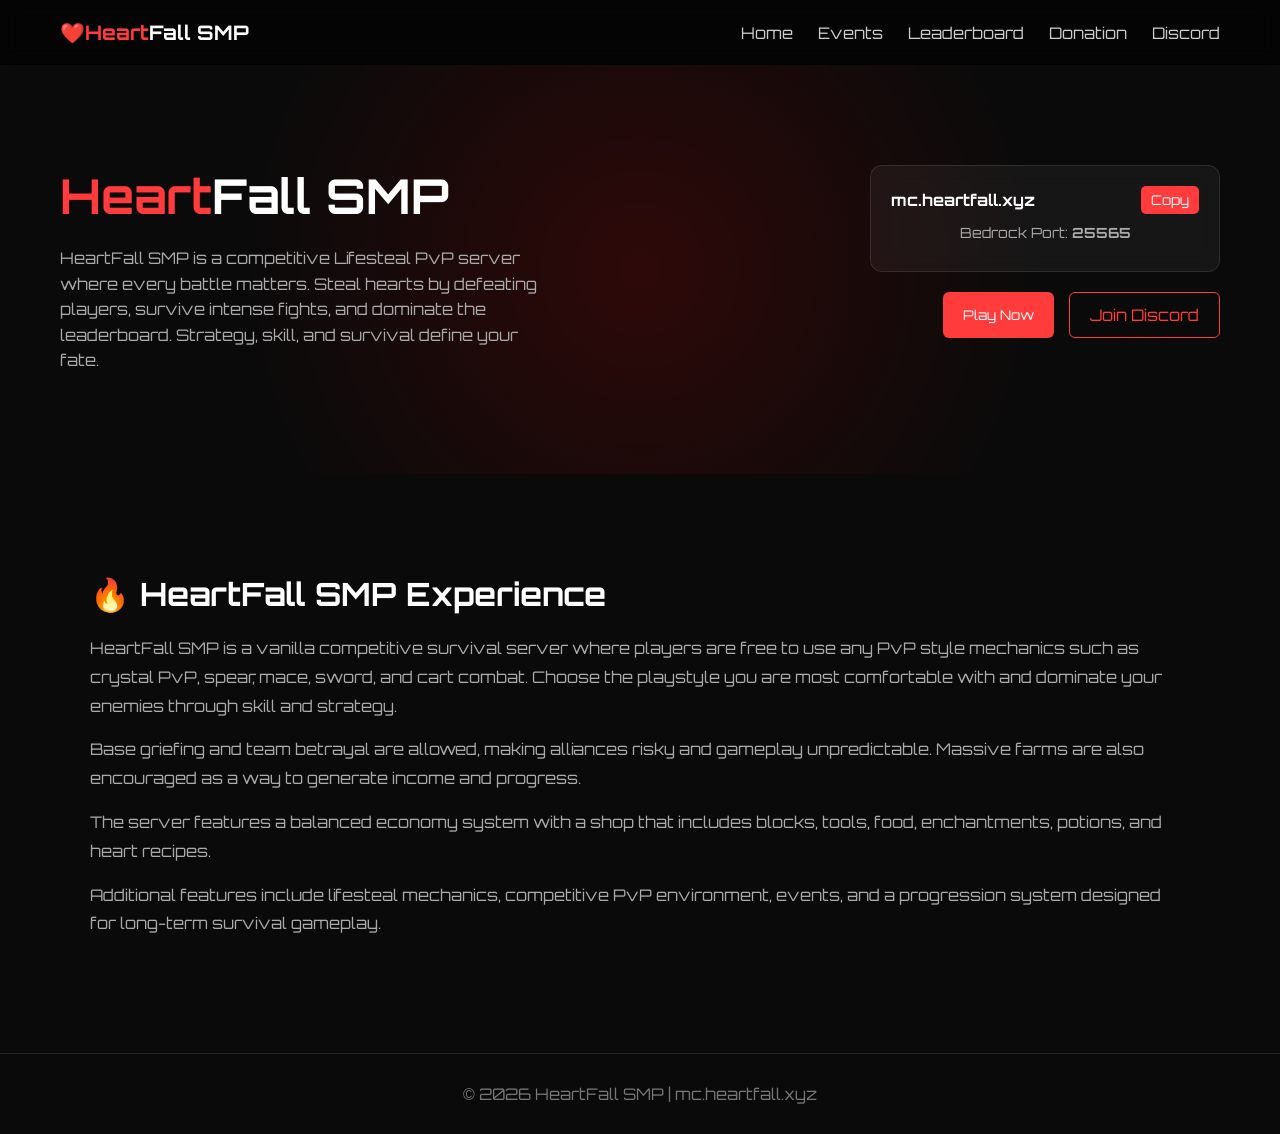
<file: index.html>
<!DOCTYPE html>
<html lang="en">
<head>
    <meta charset="UTF-8">
    <title>HeartFall SMP</title>
    <meta name="viewport" content="width=device-width, initial-scale=1.0">

    <link rel="icon" href="image/fav.png" type="image/png">

    <link rel="stylesheet" href="index.css">
    <link href="https://fonts.googleapis.com/css2?family=Orbitron:wght@500;700&display=swap" rel="stylesheet">
</head>
<body>

<!-- ================= NAVBAR ================= -->
<nav>
    <div class="logo">
        <span class="heart">❤️Heart</span><span class="fall">Fall</span> SMP
    </div>

    <ul>
        <li><a href="#">Home</a></li>
        <li><a href="events.html">Events</a></li>
        <li><a href="leaderboard.html">Leaderboard</a></li>
        <li><a href="donation.html">Donation</a></li>
        <li><a href="https://discord.gg/gxgdTS9NVU" target="_blank">Discord</a></li>
    </ul>
</nav>

<!-- ================= HERO ================= -->
<section class="hero">

    <div class="hero-bg"></div>

    <div class="hero-content">

        <!-- LEFT -->
        <div class="hero-left">
            <h1>
                <span class="heart">Heart</span><span class="fall">Fall</span> SMP
            </h1>

            <p class="hero-description">
                HeartFall SMP is a competitive Lifesteal PvP server where every battle matters. 
                Steal hearts by defeating players, survive intense fights, and dominate the leaderboard.
                Strategy, skill, and survival define your fate.
            </p>
        </div>

        <!-- RIGHT -->
        <div class="hero-right">

            <div class="server-box">
                <div class="ip-info">
                    <span id="serverIP">mc.heartfall.xyz</span>
                    <button class="copy-btn" onclick="copyIP()">Copy</button>
                </div>

                <div class="bedrock">
                    Bedrock Port: <strong>25565</strong>
                </div>

                <div id="copyMessage" class="copy-message"></div>
            </div>

            <div class="buttons">
                <button class="play-btn" onclick="copyIP()">Play Now</button>
                <a href="https://discord.gg/gxgdTS9NVU" class="discord-btn" target="_blank">Join Discord</a>
            </div>

        </div>

    </div>
</section>

<!-- ================= FEATURES ================= -->
<section id="features" class="features-alt">

    <div class="feature-single">

        <div class="feature-text">
            <h2>🔥 HeartFall SMP Experience</h2>

            <p>
                HeartFall SMP is a vanilla competitive survival server where players are free to use any PvP style mechanics such as crystal PvP, spear, mace, sword, and cart combat.  
                Choose the playstyle you are most comfortable with and dominate your enemies through skill and strategy.
            </p>

            <p>
                Base griefing and team betrayal are allowed, making alliances risky and gameplay unpredictable. Massive farms are also encouraged as a way to generate income and progress.
            </p>

            <p>
                The server features a balanced economy system with a shop that includes blocks, tools, food, enchantments, potions, and heart recipes.
            </p>

            <p>
                Additional features include lifesteal mechanics, competitive PvP environment, events, and a progression system designed for long-term survival gameplay.
            </p>
        </div>

    </div>

</section>

<!-- ================= FOOTER ================= -->
<footer>
    <p>© 2026 HeartFall SMP | mc.heartfall.xyz</p>
</footer>

<!-- ================= SCRIPT ================= -->
<script>
function copyIP() {
    const ip = document.getElementById("serverIP").innerText;
    navigator.clipboard.writeText(ip);

    const msg = document.getElementById("copyMessage");
    msg.innerText = "IP Copied!";
    msg.style.opacity = "1";

    setTimeout(() => {
        msg.style.opacity = "0";
    }, 2000);
}
</script>

</body>
</html>
</file>
<file: index.css>
/* ================= GLOBAL ================= */
* {
    margin: 0;
    padding: 0;
    box-sizing: border-box;
    font-family: 'Orbitron', sans-serif;
}

body {
    background: #0a0a0a;
    color: #ffffff;
}

/* ================= NAVBAR ================= */
nav {
    display: flex;
    justify-content: space-between;
    align-items: center;

    padding: 20px 60px;
    background: rgba(0,0,0,0.6);
    backdrop-filter: blur(10px);

    position: sticky;
    top: 0;
    z-index: 1000;
}

.logo {
    font-size: 20px;
    font-weight: bold;
}

.logo .heart {
    color: #ff3b3b;
}

.logo .fall {
    color: #ffffff;
}

.logo .smp {
    color: #999;
}

nav ul {
    display: flex;
    list-style: none;
    gap: 25px;
}

nav ul li a {
    color: #ccc;
    text-decoration: none;
    transition: 0.3s;
}

nav ul li a:hover {
    color: #ff3b3b;
}

/* ================= HERO ================= */
.hero {
    position: relative;
    padding: 100px 60px;
    overflow: hidden;
}

.hero-bg {
    position: absolute;
    inset: 0;
    background: radial-gradient(circle at center, rgba(255,0,0,0.15), transparent 60%);
    z-index: 0;
}

.hero-content {
    position: relative;
    z-index: 1;

    display: flex;
    justify-content: space-between;
    align-items: flex-start;
    gap: 60px;

    max-width: 1200px;
    margin: auto;
}

/* LEFT = IP BOX */
.hero-left {
    flex: 1;
    display: flex;
    flex-direction: column;
    align-items: flex-start;
}

/* RIGHT = DESCRIPTION */
.hero-right {
    flex: 1;
    display: flex;
    flex-direction: column;
    align-items: flex-end;
    text-align: right;
}

/* ================= TEXT ================= */
.hero h1 {
    font-size: 48px;
    margin-bottom: 20px;
}

.hero .heart {
    color: #ff3b3b;
}

.hero .fall {
    color: #ffffff;
}

.hero-description {
    color: #aaa;
    line-height: 1.6;
    max-width: 500px;
}

/* ================= SERVER BOX ================= */
.server-box {
    background: rgba(255,255,255,0.05);
    border: 1px solid rgba(255,255,255,0.1);
    border-radius: 12px;

    padding: 20px;
    width: 100%;
    max-width: 350px;

    text-align: center;
    backdrop-filter: blur(10px);
}

.ip-info {
    display: flex;
    justify-content: space-between;
    align-items: center;

    margin-bottom: 10px;
}

#serverIP {
    font-weight: bold;
}

.copy-btn {
    background: #ff3b3b;
    border: none;
    padding: 6px 10px;
    color: white;
    cursor: pointer;
    border-radius: 5px;
}

.copy-btn:hover {
    background: #ff1f1f;
}

.bedrock {
    font-size: 14px;
    color: #aaa;
}

.copy-message {
    margin-top: 10px;
    font-size: 13px;
    color: #00ff88;
    opacity: 0;
    transition: 0.3s;
}

/* ================= BUTTONS ================= */
.buttons {
    margin-top: 20px;
    display: flex;
    gap: 15px;
}

.play-btn {
    background: #ff3b3b;
    border: none;
    padding: 12px 20px;
    color: white;
    cursor: pointer;
    border-radius: 6px;
    transition: 0.3s;
}

.play-btn:hover {
    background: #ff1f1f;
}

.discord-btn {
    padding: 12px 20px;
    border: 1px solid #ff3b3b;
    color: #ff3b3b;
    text-decoration: none;
    border-radius: 6px;
    transition: 0.3s;
}

.discord-btn:hover {
    background: #ff3b3b;
    color: white;
}

/* ================= FEATURES ================= */
.features-alt {
    padding: 100px 60px;
}

/* OLD MULTI FEATURE (optional if used elsewhere) */
.feature-row {
    display: flex;
    align-items: center;
    justify-content: space-between;
    gap: 50px;

    max-width: 1100px;
    margin: 80px auto;
}

.feature-row.reverse {
    flex-direction: row-reverse;
}

.feature-text {
    flex: 1;
}

.feature-text h2 {
    font-size: 28px;
    margin-bottom: 15px;
}

.feature-text p {
    color: #aaa;
    line-height: 1.6;
}

.feature-image {
    flex: 1;
    display: flex;
    justify-content: center;
}

.feature-image img {
    width: 100%;
    max-width: 400px;
    border-radius: 10px;
    border: 1px solid rgba(255,255,255,0.1);
}

/* ================= SINGLE FEATURE (NEW CLEAN STYLE) ================= */
.feature-single {
    display: flex;
    align-items: center;
    justify-content: space-between;
    gap: 60px;

    max-width: 1100px;
    margin: auto;
}

.feature-single .feature-text {
    flex: 1;
}

.feature-single .feature-text h2 {
    font-size: 32px;
    margin-bottom: 20px;
}

.feature-single .feature-text p {
    color: #aaa;
    line-height: 1.8;
    margin-bottom: 15px;
}

.feature-single .feature-image {
    flex: 1;
    display: flex;
    justify-content: center;
}

.feature-single .feature-image img {
    width: 100%;
    max-width: 420px;
    border-radius: 12px;
    border: 1px solid rgba(255,255,255,0.1);
}

/* ================= FOOTER ================= */
footer {
    text-align: center;
    padding: 30px;
    border-top: 1px solid rgba(255,255,255,0.1);
    color: #777;
}

/* ================= RESPONSIVE ================= */
@media (max-width: 1024px) {

    nav {
        padding: 20px;
    }

    .hero-content {
        flex-direction: column;
        align-items: center;
        text-align: center;
    }

    .hero-left,
    .hero-right {
        width: 100%;
        align-items: center;
        text-align: center;
    }

    .buttons {
        justify-content: center;
    }

    .feature-row,
    .feature-row.reverse,
    .feature-single {
        flex-direction: column;
        text-align: center;
    }
}
</file>
